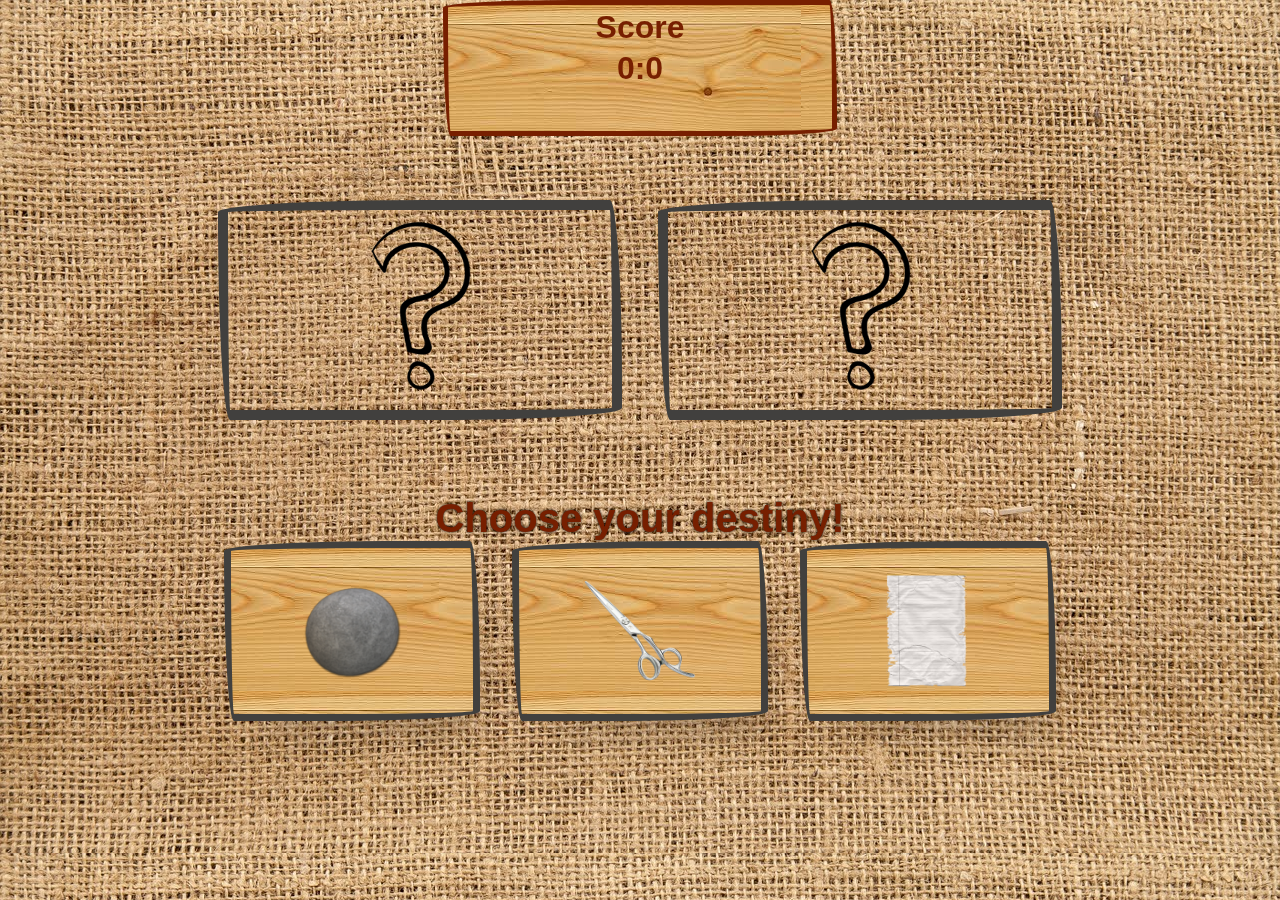
<file: index.html>
<!DOCTYPE html>
<html lang="en">
<head>
    <meta charset="UTF-8">
    <title>Rock Paper Scissors</title>
    <script src="script.js"></script>
    <link rel="stylesheet" href="style.css">
</head>
<body>
<div class="content" id="all">

    <div class="scoreboard">
        <h1>Score</h1>

        <div class="score">
            <h1 id="compScore">0</h1>
            <h1>:</h1>
            <h1 id="playScore">0</h1>
        </div>
    </div>
    <div class="battlefield" id="field">

        <div class="chosen leftCh" id="left">
            <img id="compImg" src="./img/question.png">

        </div>

        <div class="chosen rightCh" id="right">
            <img id="playImg" src="./img/question.png">

        </div>
    </div>

        <h1 id="info">Choose your destiny!</h1>
        <div class="playButtons" id="buttonsArea">

            <button class="playChoice" id="rock">
                <img src="./img/rock.png" alt="Камень">
            </button>
            <button class="playChoice" id="sciss">
                <img src="./img/scissors.png" alt="Нажніцы">
            </button>
            <button class="playChoice" id="paper">
                <img src="./img/paper.png" alt="Бумага">
            </button>
        </div>

</div>

</body>
</html>
</file>
<file: style.css>
body{
background-image: url("./img/background2.jpg");
    background-size: cover;
    font-family: sans-serif;
}
.content{
    position:fixed;
    top:0;
    left:0;
    width:100%;
    height:100%;
    justify-content: center;
    text-align: center;

}
.scoreboard{
    justify-content: center;

    width: 30%;
    height: 14%;
    margin: 0 auto;
    position: relative;
    background-image: url("./img/board.jpeg");
    border: 5px solid #771f00 ;
    border-radius: 255px 15px 225px 15px/15px 225px 15px 255px;
}
.scoreboard h1{
    position: relative;
    text-align: center;
    padding-top: 1%;
    margin: 0;
    color: #771f00;
}


.score{
    display: flex;
    justify-content: center;

}

.battlefield{

    position: relative;
    width: 100%;
    height: 40%;
    justify-content: center;


}
.chosen img{
    width: 50%;
    height: auto;
}
.chosen{

    margin-top: 5%;
    margin-bottom: 5%;
    height: 200px;
    width: 30%  ;
    border: solid 10px #41403E;
    border-radius: 255px 15px 225px 15px/15px 225px 15px 255px;
    text-align: center;
}
.leftCh{
    float:left;
    margin-left: 17%;

}
.rightCh{
    float:right;
    margin-right: 17%;

}
.winner{
    border: solid 10px #771f00;
}
.won{

    height: 256px;
        top: 25%;
        position: relative;
    width: 35%  ;
    margin-left: 30%;

}


.playArea{
    width: 100%;
    height: 50%;
    top:50%;
    margin: 0 auto;

}
#info{
    text-align: center;
    color: #771f00;
    font-size: 250%;
    width: 100%;
    margin: 0 auto;
    text-shadow: 0 0 3px #000000;

}
.hidden{
    display: none;
}


.playButtons{
    width:100%;
    height: 100%;
    top:25%;
    margin: 0 auto;
    display: flex;
    justify-content:center;
}
.playButtons button{
    display: inline-block;
    width: 20%;
    height: 20%;
    background-image: url("./img/board.jpeg");
    text-align: center;
    margin:0 1rem;
    transition:all .5s ease;
    color:#41403E;
    border-radius: 255px 15px 225px 15px/15px 225px 15px 255px;
    border:solid 7px #41403E;
    box-shadow: 20px 38px 34px -26px hsla(0,0%,0%,.2);

}




.playButtons img{
    width: 49%;
    height: auto;
    display: block;
    margin-left: auto;
    margin-right: auto;
}
#again{
    padding:1rem 1rem;
    margin:5% 40%;
    transition:all .5s ease;
    border-radius: 255px 15px 225px 15px/15px 225px 15px 255px;
    border:solid 7px #41403E;
    box-shadow: 20px 38px 34px -26px hsla(0,0%,0%,.2);
    text-align: center;
    color: #41403E;
    font-size: 250%;
    background-image: url("./img/board.jpeg");

}
</file>
